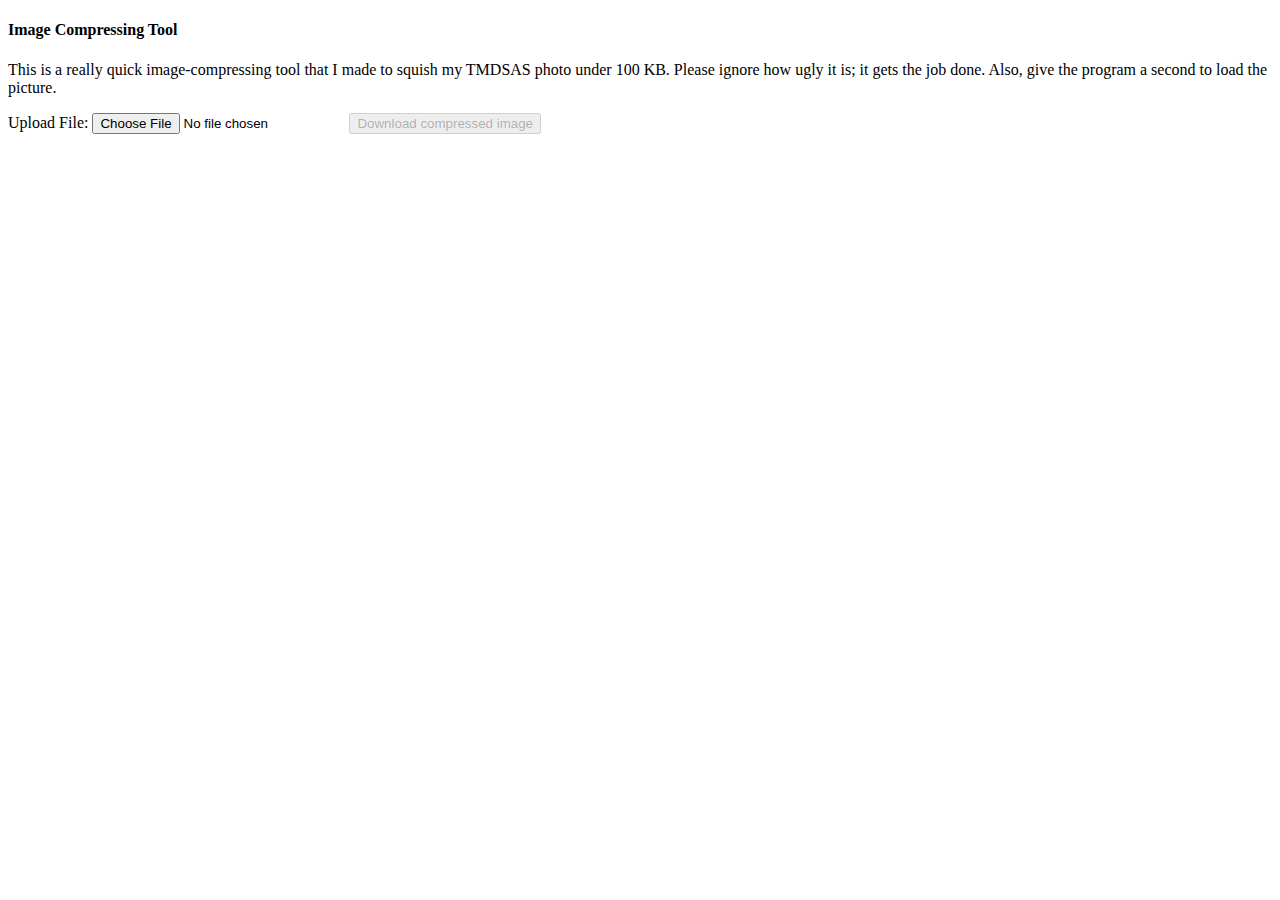
<file: index.html>
<!doctype HTML>
<html>
    <head>
        <title>Image Compressing Tool</title>
    </head>
    <body>
        <h4>Image Compressing Tool</h4>
        <p>
            This is a really quick image-compressing tool that
            I made to squish my TMDSAS photo under 100 KB. Please
            ignore how ugly it is; it gets the job done. Also, give
            the program a second to load the picture.
        </p>
        <label>Upload File:</label>
        <input type="file" id="upload-img">
        <a download="compressed.jpg">
            <button disabled>Download compressed image</button>
        </a>
        <br>
        <canvas></canvas>
        <script>
            function processImg() {
                const file = this.files[0];
                if (!file) return;

                var img = new Image();
                img.src = URL.createObjectURL(this.files[0]);
                
                img.onload = () => {
                    const canvas = document.querySelector('canvas');
                    const ctx = canvas.getContext('2d');
                    
                    canvas.width = img.width / 3;
                    canvas.height = img.height / 3;
                    ctx.drawImage(img, 0, 0, img.width / 3, img.height / 3);

                    document.querySelector('button').disabled = false;
                    document.querySelector('a').href = canvas.toDataURL('image/jpeg', 80);
                };
            }
            document.querySelector('#upload-img').addEventListener('change', processImg);
        </script>
    </body>
</html>
</file>
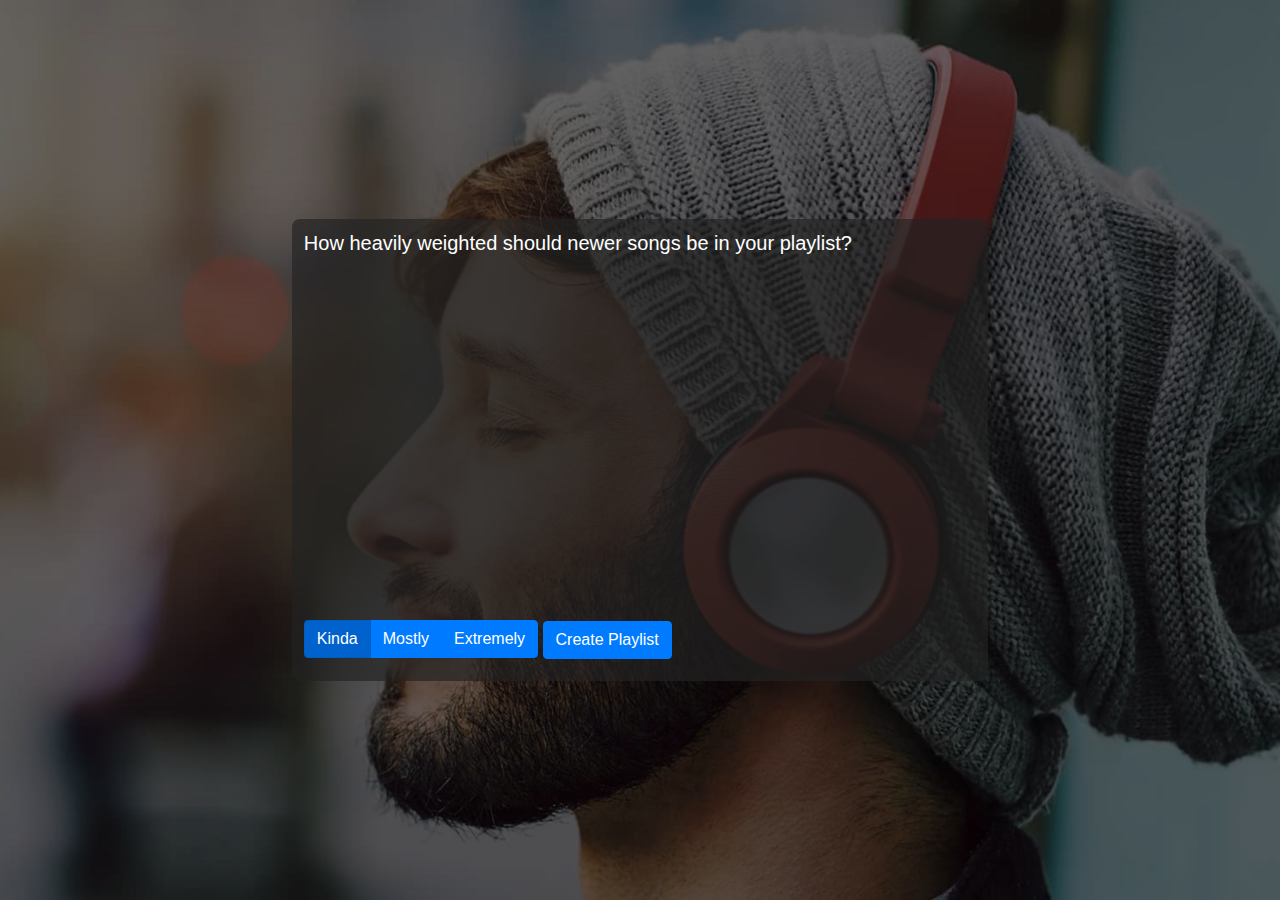
<file: create/index.html>
<!DOCTYPE html>
<html>
    <head>
        <title>Create Your Playlist</title>
        <meta charset="utf-8">
        <meta name="viewport" content="width=device-width, initial-scale=1, shrink-to-fit=no">
        <link rel="stylesheet" href="https://stackpath.bootstrapcdn.com/bootstrap/4.3.1/css/bootstrap.min.css" integrity="sha384-ggOyR0iXCbMQv3Xipma34MD+dH/1fQ784/j6cY/iJTQUOhcWr7x9JvoRxT2MZw1T" crossorigin="anonymous">
        <link rel="stylesheet" href="/styles.css">
    </head>
    <body>
        <div id="btn-container">
            <div class="custom-card">
                <h5>How heavily weighted should newer songs be in your playlist?</h5>
                <div class="btn-group btn-group-toggle" data-toggle="buttons">
                    <label class="btn btn-primary active">
                        <input type="radio" name="skew-selector" id="kinda" checked> Kinda
                    </label>
                    <label class="btn btn-primary">
                        <input type="radio" name="skew-selector" id="mostly"> Mostly
                    </label>
                    <label class="btn btn-primary">
                        <input type="radio" name="skew-selector" id="extremely"> Extremely
                    </label>
                </div>
                <button 
                    id="create-playlist-btn"
                    class="btn btn-primary"
                    onclick="createPlaylist()">
                    Create Playlist
                </button>
                <div id="create-progress-container" class="progress" hidden>
                    <div id="create-progress-bar" class="progress-bar" role="progressbar"></div>
                </div>
                <iframe 
                    id="playlist-view"
                    width="300" height="380" 
                    frameborder="0" 
                    allowtransparency="true" 
                    allow="encrypted-media"
                    style="visibility: hidden;"></iframe>
            </div>
        </div>
        <script>
        var SONGS_IN_PLAYLIST = 50;

        var createPlaylistBtn = document.getElementById('create-playlist-btn');
        var progressContainer = document.getElementById('create-progress-container');
        var progressBar = document.getElementById('create-progress-bar');
        var playlistView = document.getElementById('playlist-view');

        async function createPlaylist() {
            console.log('creating playlist...');
            // disable create button and show progress bar
            createPlaylistBtn.disabled = true;
            progressContainer.hidden = false;

            var userLibrary = [];
            var finalLibrarySize = 51;
            var queryString = window.location.href.split('#')[1];
            if (queryString) {
                // parse access token out of query string
                var urlParams = new URLSearchParams(queryString);
                var accessToken = urlParams.get('access_token');

                // fetch the user's library, 50 tracks at a time, until all tracks are fetched
                while (userLibrary.length < finalLibrarySize) {
                    let res = await fetch('https://api.spotify.com/v1/me/tracks?limit=50&offset='+userLibrary.length, {
                        headers: {
                            'Authorization': 'Bearer ' + accessToken,
                            'Accept': 'application/json',
                            'Content-Type': 'application/json'
                        },
                        mode: 'cors'
                    })

                    res = await res.json();
                    var trackList = res.items;
                    finalLibrarySize = res.total;
                    progressBar.style.width = userLibrary.length / finalLibrarySize * 100 + '%';

                    if (finalLibrarySize < SONGS_IN_PLAYLIST) {
                        alert('You have less than 50 songs in your library, so there\'s'
                            + ' not much that Shuffel can do for you.')
                        progressContainer.hidden = true;
                        return;
                    }

                    // add into userLibrary array
                    for (let track of trackList)
                        userLibrary.push({
                            addedDate: new Date(track.added_at),
                            trackId: track.track.id
                        });
                }

                // set appropriate weights
                const KINDA = [1, 0.9, 0.8, 0.7, 0.6, 0.5, 0.4, 0.3, 0.2, 0.1];
                const MOSTLY = KINDA.map(w => Math.pow(w, 2));
                const EXTREMELY = KINDA.map(w => Math.pow(w, 5));
                var weights = KINDA;
                var options = [false, false, false];
                $('[name="skew-selector"]').each(function(i){options[i] = this.checked});
                if (options[0])
                    weights = KINDA;
                else if (options[1])
                    weights = MOSTLY;
                else if (options[2])
                    weights = EXTREMELY;
                
                let playlistTracks = [];
                var totalWeight = weights.reduce((acc, curr) => acc + curr);
                // this method guarantees the right proportions of songs
                // from each partition
                for (let w = weights.length - 1; w >= 0; w--) {
                    let songsThisPartition = Math.round(weights[w] / totalWeight * SONGS_IN_PLAYLIST);
                    // overrride math for the last partition
                    if (w == 0) songsThisPartition = SONGS_IN_PLAYLIST - playlistTracks.length;
                    for (let i = 0; i < songsThisPartition; i++) {
                        // select track from wth partition
                        let startIndex = w * SONGS_IN_PLAYLIST / weights.length;
                        let endIndex = Math.min(weights.length, (w + 1) * SONGS_IN_PLAYLIST / weights.length);
                        let chosenIndex = Math.floor(startIndex + (endIndex - startIndex) * Math.random());
                        playlistTracks.push(userLibrary[chosenIndex].trackId);

                        // remove song from library to prevent double picks
                        userLibrary = userLibrary.slice(0, chosenIndex).concat(userLibrary.slice(chosenIndex + 1));
                    }
                }

                // random playlist building
                /*for (let i = 0; i < SONGS_IN_PLAYLIST; i++) {
                    // select a partition to draw from
                    var cumulativeWeight = 0;
                    var rand = Math.random();
                    for (let w = 0; w < weights.length; w++) {
                        cumulativeWeight += weights[w];
                        if (rand < cumulativeWeight / totalWeight) {
                            // select track from wth partition
                            let startIndex = w * SONGS_IN_PLAYLIST / weights.length;
                            let endIndex = Math.min(weights.length, (w + 1) * SONGS_IN_PLAYLIST / weights.length);
                            let chosenIndex = Math.floor(startIndex + (endIndex - startIndex) * Math.random());
                            playlistTracks.push(userLibrary[chosenIndex].trackId);

                            // remove song from library to prevent double picks
                            userLibrary = userLibrary.slice(0, chosenIndex).concat(userLibrary.slice(chosenIndex + 1));
                            break;
                        }
                    }
                }*/
                console.log(playlistTracks);

                // reset progress bar
                progressBar.style.width = '0%';

                // get user id
                let userIdResponse = await fetch('https://api.spotify.com/v1/me', {
                    headers: {
                        'Authorization': 'Bearer ' + accessToken
                    }
                }).then(res => res.json());
                let userId = userIdResponse.id;
                progressBar.style.width = '25%';
                
                // create playlist
                let playlistJSON = await fetch(`https://api.spotify.com/v1/users/${userId}/playlists`, {
                    method: 'POST',
                    headers: {
                        'Authorization': 'Bearer ' + accessToken,
                        'Content-Type': 'application/json'
                    },
                    body: JSON.stringify({
                        name: 'My Shuffel Playlist',
                        public: true
                    })
                }).then(res => res.json());
                let playlistId = playlistJSON.id;
                progressBar.style.width = '50%';

                // populate array of track URIs
                let trackURIs = playlistTracks.map(id => 'spotify:track:' + id);

                // add tracks to playlist
                await fetch(`https://api.spotify.com/v1/playlists/${playlistId}/tracks`, {
                    method: 'POST',
                    headers: {
                        'Authorization': 'Bearer ' + accessToken,
                        'Content-Type': 'application/json'
                    },
                    body: JSON.stringify({
                        'uris': trackURIs
                    })
                }).then(res => {
                    if (res.ok) {
                        // show the created playlist
                        playlistView.style.visibility = 'visible';
                        playlistView.src = "https://open.spotify.com/embed/playlist/" + playlistId;
                    }
                });
                progressBar.style.width = '100%';

                // re-enable button and hide progress bar
                createPlaylistBtn.disabled = false;
                progressContainer.hidden = true;
            }
            else {
                // User has denied access. Redirect to home page
                location.href = 'https://firejake308.github.io';
            }
        }
        </script>
        <script src="https://code.jquery.com/jquery-3.3.1.slim.min.js" integrity="sha384-q8i/X+965DzO0rT7abK41JStQIAqVgRVzpbzo5smXKp4YfRvH+8abtTE1Pi6jizo" crossorigin="anonymous"></script>
        <script src="https://cdnjs.cloudflare.com/ajax/libs/popper.js/1.14.7/umd/popper.min.js" integrity="sha384-UO2eT0CpHqdSJQ6hJty5KVphtPhzWj9WO1clHTMGa3JDZwrnQq4sF86dIHNDz0W1" crossorigin="anonymous"></script>
        <script src="https://stackpath.bootstrapcdn.com/bootstrap/4.3.1/js/bootstrap.min.js" integrity="sha384-JjSmVgyd0p3pXB1rRibZUAYoIIy6OrQ6VrjIEaFf/nJGzIxFDsf4x0xIM+B07jRM" crossorigin="anonymous"></script>
    </body>
</html>
</file>
<file: styles.css>
button {
    margin-left: auto;
    margin-right: auto;
    margin-bottom: 10px;
}
#btn-container {
    width: 100%;
    height: 100%;
    display: flex;
    flex-direction: column;
    align-items: center;
    justify-content: center;
    position: absolute;
    background-image: url('headphones.png');
    background-size: cover;
    background-position: center;
}
html, body {
    height: 100%;
}
h1, h5 {
    color: white;
}
.custom-card {
    background-color: #222222aa;
    border-radius: 8px;
    padding: 12px;
}
#create-progress-container {
    width: 75%;
}
#create-playlist-btn {
    margin-top: 12px;
}
</file>
